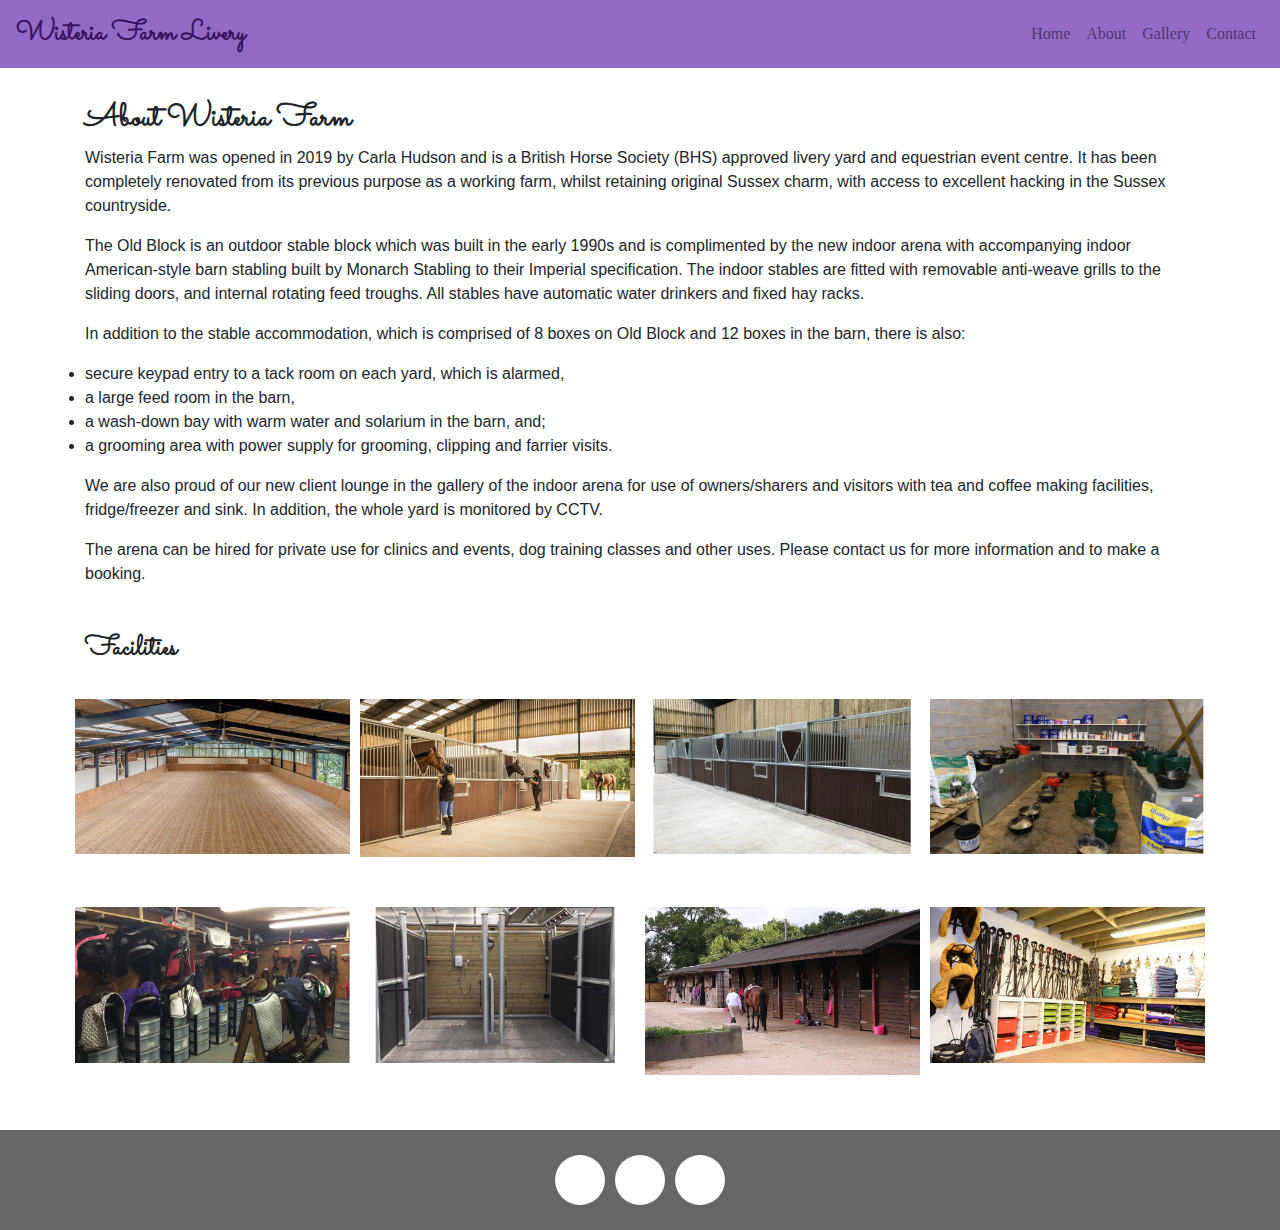
<file: about.html>
<!DOCTYPE html>
<html lang="en">
  <head charset="utf-8">
    <meta name="viewport" content="width=device-width, initial-scale=1">
    <title>About Wisteria Farm!</title>
    <link rel="icon" type="image" href="/images/favicon.png">
    <link rel="stylesheet" href="https://stackpath.bootstrapcdn.com/bootstrap/4.3.1/css/bootstrap.min.css" integrity="sha384-ggOyR0iXCbMQv3Xipma34MD+dH/1fQ784/j6cY/iJTQUOhcWr7x9JvoRxT2MZw1T" crossorigin="anonymous">
    <link rel="stylesheet" href="https://use.fontawesome.com/releases/v5.8.1/css/all.css" integrity="sha384-50oBUHEmvpQ+1lW4y57PTFmhCaXp0ML5d60M1M7uH2+nqUivzIebhndOJK28anvf" crossorigin="anonymous">
    <link rel="stylesheet" href="./css/styles.css">
    <link rel="preconnect" href="https://fonts.googleapis.com">
    <link rel="preconnect" href="https://fonts.gstatic.com" crossorigin>
    <link href="https://fonts.googleapis.com/css2?family=Permanent+Marker&family=Sacramento&display=swap" rel="stylesheet">
    
  </head>
  <body>
    <nav class="navbar navbar-expand-lg navbar-light fixed-top" style="background-color: #936AC5">
      <a class="navbar-brand" style="color: #3c1361" href="./index.html">Wisteria Farm Livery</a>
      <button class="navbar-toggler" type="button" data-toggle="collapse" data-target="#navbarNav">
        <span class="navbar-toggler-icon"></span>
      </button>
      
      <div class="collapse navbar-collapse" id="navbarNav">
          <ul class="navbar-nav ml-auto" id="navbar">
            <li class="nav-item">
              <a class="nav-link" href="./index.html">Home</a>
            </li>
            <li class="nav-item">
              <a class="nav-link" href="./about.html">About</a>
            </li>
            <li class="nav-item">
              <a class="nav-link" href="./gallery.html">Gallery</a>
            </li>
            <li class="nav-item">
              <a class="nav-link" href="./contact.html">Contact</a>
            </li>
          </ul>
        </div>
      </div>
    </nav>

    <main>
    <div class="container" id="about">
        <h2 style="font-weight: bold; font-family: 'Sacramento', cursive">About Wisteria Farm</h2>
        <p>
          Wisteria Farm was opened in 2019 by Carla Hudson and is a British Horse Society (BHS) approved livery yard and equestrian event centre.
          It has been completely renovated from its previous purpose as a working farm, whilst retaining original Sussex charm, with access to excellent hacking in the Sussex countryside.</p>
          <p>The Old Block is an outdoor stable block which
          was built in the early 1990s and is complimented by the new indoor arena with accompanying indoor American-style barn stabling built by Monarch Stabling to their Imperial specification.
          The indoor stables are fitted with removable anti-weave grills to the sliding doors, and internal rotating feed troughs. All stables have automatic water drinkers and fixed hay racks.
        </p>
        <p>
          In addition to the stable accommodation, which is comprised of 8 boxes on Old Block and 12 boxes in the barn, there is also:
            <li>secure keypad entry to a tack room on each yard, which is alarmed,</li>
            <li>a large feed room in the barn,</li>
            <li>a wash-down bay with warm water and solarium in the barn, and;</li>
            <li>a grooming area with power supply for grooming, clipping and farrier visits.</li></p>
          <p>We are also proud of our new client lounge in the gallery of the indoor arena for use of owners/sharers and visitors with tea and coffee making facilities, fridge/freezer and sink.
          In addition, the whole yard is monitored by CCTV.</p>
        </p>
        <p>
          The arena can be hired for private use for clinics and events, dog training classes and other uses. Please contact us for more information and to make a booking.
        </p>
      </div>

      <div class="container" id="facilities">
        <h3 style="font-weight: bold; font-family: 'Sacramento', cursive">Facilities</h3>
        <div class="row">
          <div class="zoom">
            <img src="./images/arena.jpg" alt="indoor arena"/>
          </div>
          <div class="zoom">
            <img src="./images/barn.jpg" alt="indoor barn"/>
          </div>
          <div class="zoom2">
            <img src="./images/barn2.jpg" alt="indoor barn other side"/>
          </div>
          <div class="zoom2">
            <img src="./images/feed room.jpg" alt="feed room"/>
          </div>
        </div>

      <div class="row">
        <div class="zoom">
          <img src="./images/new tack room.jpg" alt="barn tack room"/>
          </div>
        <div class="zoom">
          <img src="./images/wash bay.jpg" alt="wash bay"/>
          </div>
        <div class="zoom2">
          <img src="./images/stables.jpg" alt="old block stables"/>
        </div>
        <div class="zoom2">
          <img src="./images/tack room.jpg" alt="old block tack room"/>
        </div>
        </div>
      </div>
    </div>

      <footer>
        <a href="https://twitter.com" target="_blank">
          <span class="social-icon"><i class="fab fa-twitter"></i></span>
        </a>

        <a href="https://facebook.com" target="_blank">
          <span class="social-icon"><i class="fab fa-facebook"></i></span>
        </a>

        <a href="https://instagram.com" target="_blank">
          <span class="social-icon"><i class="fab fa-instagram"></i></span>
        </a>
      </footer>

      <button class="btn btn-primary" onclick="scrollToTop()" id="go-top-button" title="Go to top">Top</button>

    </main>

    <script src="https://code.jquery.com/jquery-3.3.1.min.js" integrity="sha256-FgpCb/KJQlLNfOu91ta32o/NMZxltwRo8QtmkMRdAu8=" crossorigin="anonymous"></script>
    <script src="https://cdnjs.cloudflare.com/ajax/libs/popper.js/1.14.7/umd/popper.min.js" integrity="sha384-UO2eT0CpHqdSJQ6hJty5KVphtPhzWj9WO1clHTMGa3JDZwrnQq4sF86dIHNDz0W1" crossorigin="anonymous"></script>
    <script src="https://stackpath.bootstrapcdn.com/bootstrap/4.3.1/js/bootstrap.min.js" integrity="sha384-JjSmVgyd0p3pXB1rRibZUAYoIIy6OrQ6VrjIEaFf/nJGzIxFDsf4x0xIM+B07jRM" crossorigin="anonymous"></script>
    <script src="./js/java.js"></script>
  </body>
</html>
</file>
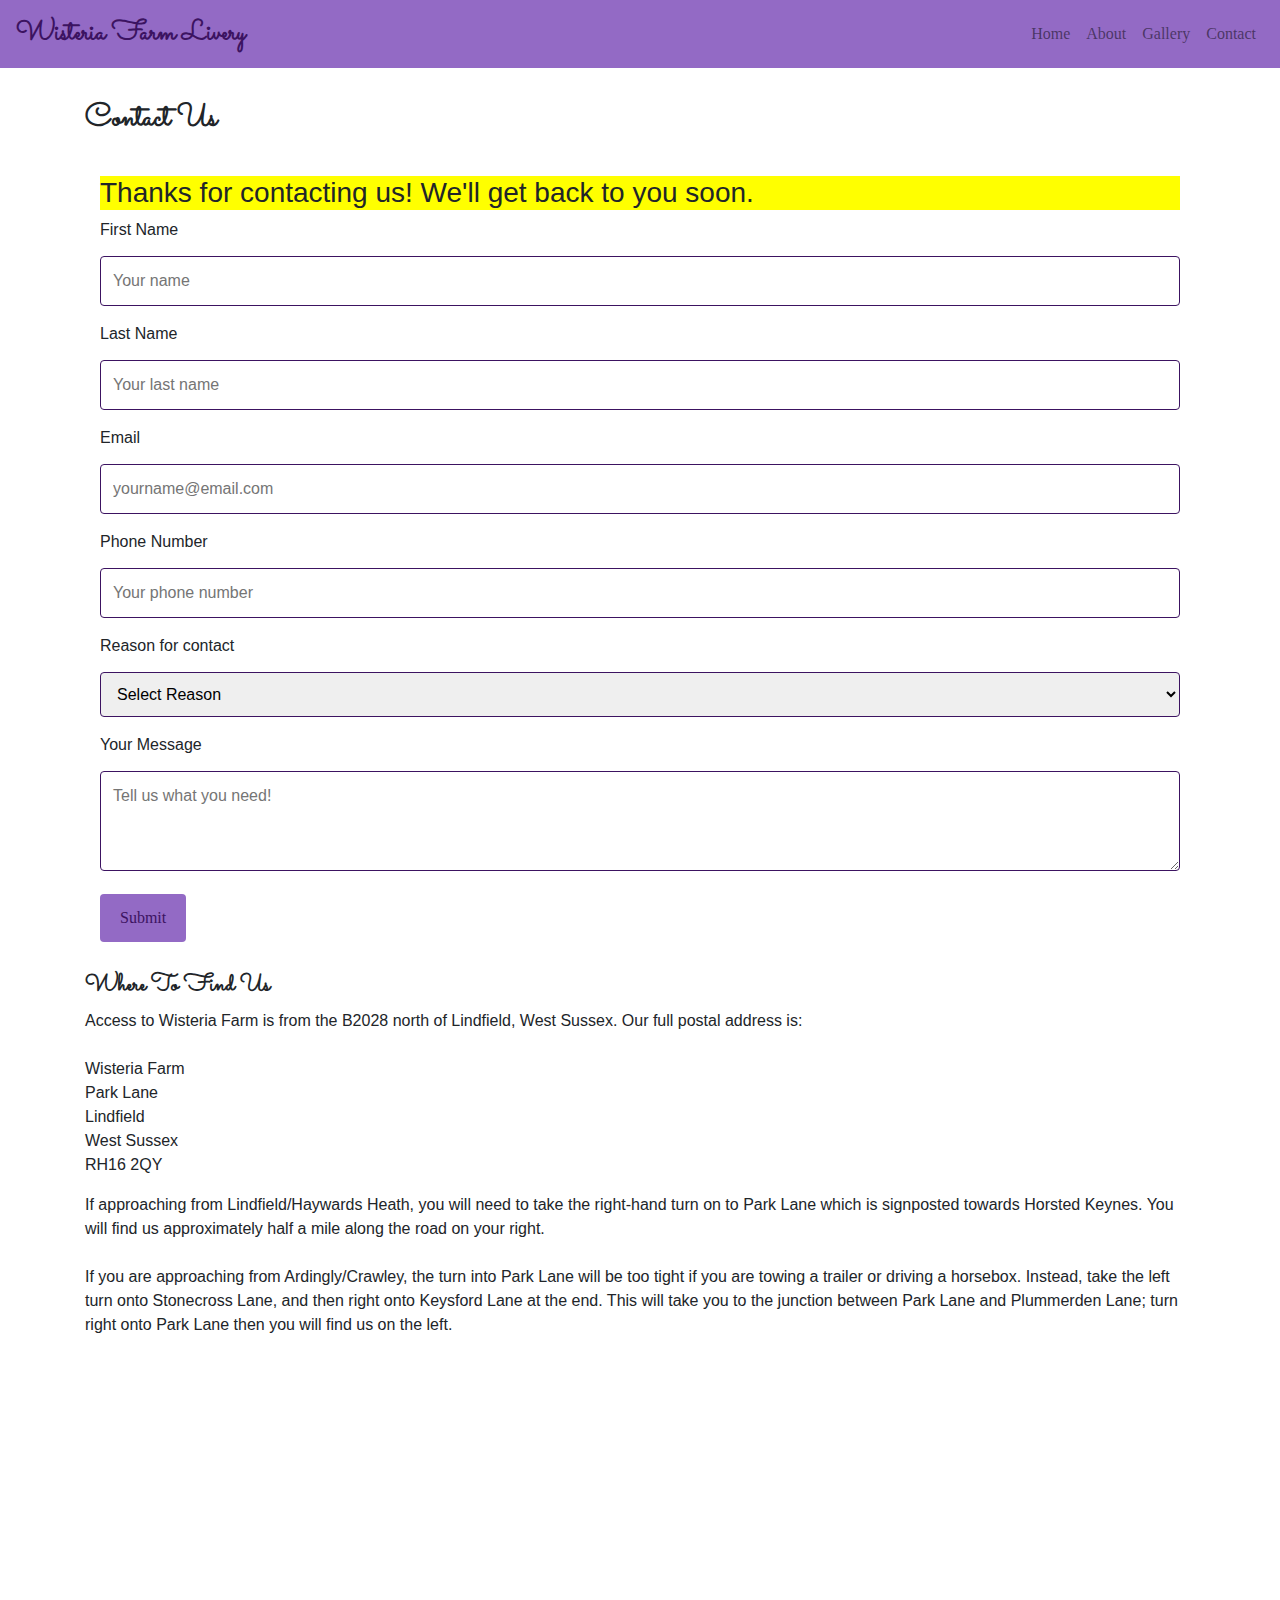
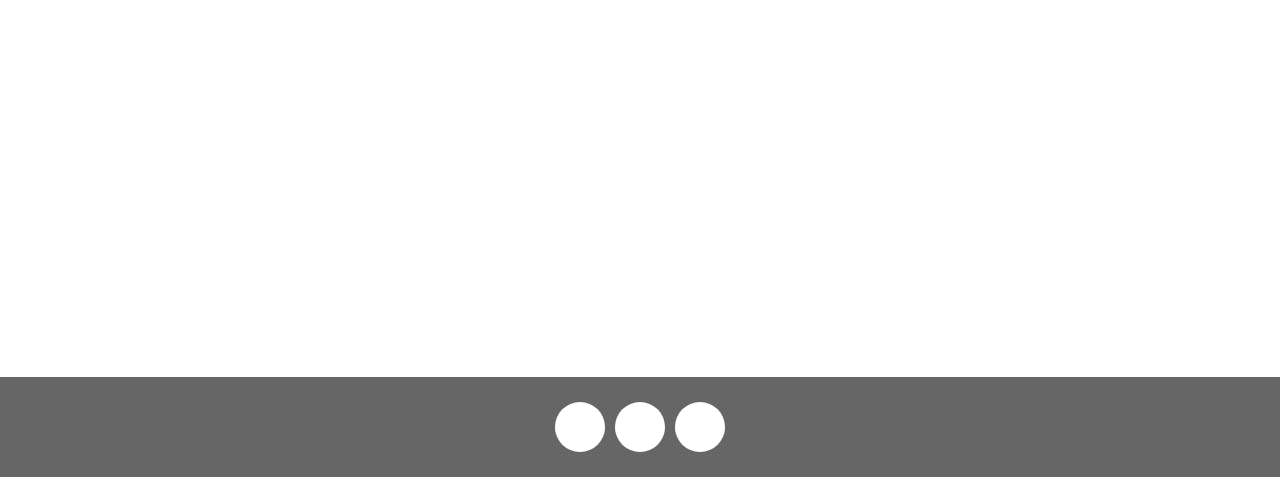
<file: action_page.html>
<!DOCTYPE html>
<html lang="en">
  <head charset="utf-8">
    <meta name="viewport" content="width=device-width, initial-scale=1">
    <title>About Wisteria Farm!</title>
    <link rel="icon" type="image" href="/images/favicon.png">
    <link rel="stylesheet" href="https://stackpath.bootstrapcdn.com/bootstrap/4.3.1/css/bootstrap.min.css" integrity="sha384-ggOyR0iXCbMQv3Xipma34MD+dH/1fQ784/j6cY/iJTQUOhcWr7x9JvoRxT2MZw1T" crossorigin="anonymous">
    <link rel="stylesheet" href="https://use.fontawesome.com/releases/v5.8.1/css/all.css" integrity="sha384-50oBUHEmvpQ+1lW4y57PTFmhCaXp0ML5d60M1M7uH2+nqUivzIebhndOJK28anvf" crossorigin="anonymous">
    <link rel="stylesheet" href="./css/styles.css">
    <link rel="preconnect" href="https://fonts.googleapis.com">
    <link rel="preconnect" href="https://fonts.gstatic.com" crossorigin>
    <link href="https://fonts.googleapis.com/css2?family=Permanent+Marker&family=Sacramento&display=swap" rel="stylesheet">
    
  </head>
  <body>
    <nav class="navbar navbar-expand-lg navbar-light fixed-top" style="background-color: #936AC5">
      <a class="navbar-brand" style="color: #3c1361" href="./index.html">Wisteria Farm Livery</a>
      <button class="navbar-toggler" type="button" data-toggle="collapse" data-target="#navbarNav">
        <span class="navbar-toggler-icon"></span>
      </button>
      
      <div class="collapse navbar-collapse" id="navbarNav">
          <ul class="navbar-nav ml-auto" id="navbar">
            <li class="nav-item">
              <a class="nav-link" href="./index.html">Home</a>
            </li>
            <li class="nav-item">
              <a class="nav-link" href="./about.html">About</a>
            </li>
            <li class="nav-item">
              <a class="nav-link" href="./gallery.html">Gallery</a>
            </li>
            <li class="nav-item">
              <a class="nav-link" href="./contact.html">Contact</a>
            </li>
          </ul>
        </div>
      </div>
    </nav>

    <main>
      <div class="container" id="contact">
        <h2 style="font-weight: bold; font-family: 'Sacramento', cursive">Contact Us</h2>
        <div class="container">
          <form action="action_page.html">
            <h3 style="background: yellow">Thanks for contacting us! We'll get back to you soon.</h3>

            <label for="fname">First Name</label>
            <input type="text" id="fname" name="firstname" placeholder="Your name">
        
            <label for="lname">Last Name</label>
            <input type="text" id="lname" name="lastname" placeholder="Your last name">

            <label for="lname">Email</label>
            <input type="text" id="email" name="email1" placeholder="yourname@email.com">

            <label for="lname">Phone Number</label>
            <input type="text" id="pnumber" name="phone" placeholder="Your phone number">
        
            <label for="reason">Reason for contact</label>
            <select id="reason" name="reason">
              <option value="null">Select Reason</option>
              <option value="general">General Enquiry</option>
              <option value="livery">Livery Enquiry</option>
              <option value="booking">Booking Request</option>
              <option value="feedback">Feedback</option>
            </select>
        
            <label for="subject">Your Message</label>
            <textarea id="subject" name="subject" placeholder="Tell us what you need!" style="height:100px"></textarea>
        
            <input type="submit" value="Submit">
        
          </form>
        </div>
        
        
        <h4 style="font-weight: bold; font-family: 'Sacramento', cursive">Where To Find Us</h4>
        <p>
          Access to Wisteria Farm is from the B2028 north of Lindfield, West Sussex. Our full postal address is:<br>
          <br>
        Wisteria Farm<br>
        Park Lane<br>
        Lindfield<br>
        West Sussex<br>
        RH16 2QY</p>
        <p>
         If approaching from Lindfield/Haywards Heath, you will need to take the right-hand turn on to Park Lane which is signposted towards Horsted Keynes. You will find us approximately half a mile along the road on your right.<br>
         <br>
         If you are approaching from Ardingly/Crawley, the turn into Park Lane will be too tight if you are towing a trailer or driving a horsebox. Instead, take the left turn onto Stonecross Lane, and then right onto Keysford Lane at the end. This will take you to the junction between Park Lane and Plummerden Lane; turn right onto Park Lane then you will find us on the left.
        </p>
        <div class="map-responsive" style="text-align:center"><iframe src="https://www.google.com/maps/embed?pb=!1m18!1m12!1m3!1d2509.5137525935256!2d-0.0639716850088078!3d51.02513135367131!2m3!1f0!2f0!3f0!3m2!1i1024!2i768!4f13.1!3m3!1m2!1s0x0%3A0x9498e8940147b479!2zNTHCsDAxJzMwLjUiTiAwwrAwMyc0Mi40Ilc!5e0!3m2!1sen!2suk!4v1661015469441!5m2!1sen!2suk" width="600" height="500" style="border:0;" allowfullscreen="" loading="lazy" referrerpolicy="no-referrer-when-downgrade"></iframe></div>
      </div>

      <footer>
        <a href="https://twitter.com" target="_blank">
          <span class="social-icon"><i class="fab fa-twitter"></i></span>
        </a>

        <a href="https://facebook.com" target="_blank">
          <span class="social-icon"><i class="fab fa-facebook"></i></span>
        </a>

        <a href="https://instagram.com" target="_blank">
          <span class="social-icon"><i class="fab fa-instagram"></i></span>
        </a>
      </footer>

      <button class="btn btn-primary" onclick="scrollToTop()" id="go-top-button" title="Go to top">Top</button>

    </main>

    <script src="https://code.jquery.com/jquery-3.3.1.min.js" integrity="sha256-FgpCb/KJQlLNfOu91ta32o/NMZxltwRo8QtmkMRdAu8=" crossorigin="anonymous"></script>
    <script src="https://cdnjs.cloudflare.com/ajax/libs/popper.js/1.14.7/umd/popper.min.js" integrity="sha384-UO2eT0CpHqdSJQ6hJty5KVphtPhzWj9WO1clHTMGa3JDZwrnQq4sF86dIHNDz0W1" crossorigin="anonymous"></script>
    <script src="https://stackpath.bootstrapcdn.com/bootstrap/4.3.1/js/bootstrap.min.js" integrity="sha384-JjSmVgyd0p3pXB1rRibZUAYoIIy6OrQ6VrjIEaFf/nJGzIxFDsf4x0xIM+B07jRM" crossorigin="anonymous"></script>
    <script src="./js/java.js"></script>
  </body>
</html>
</file>
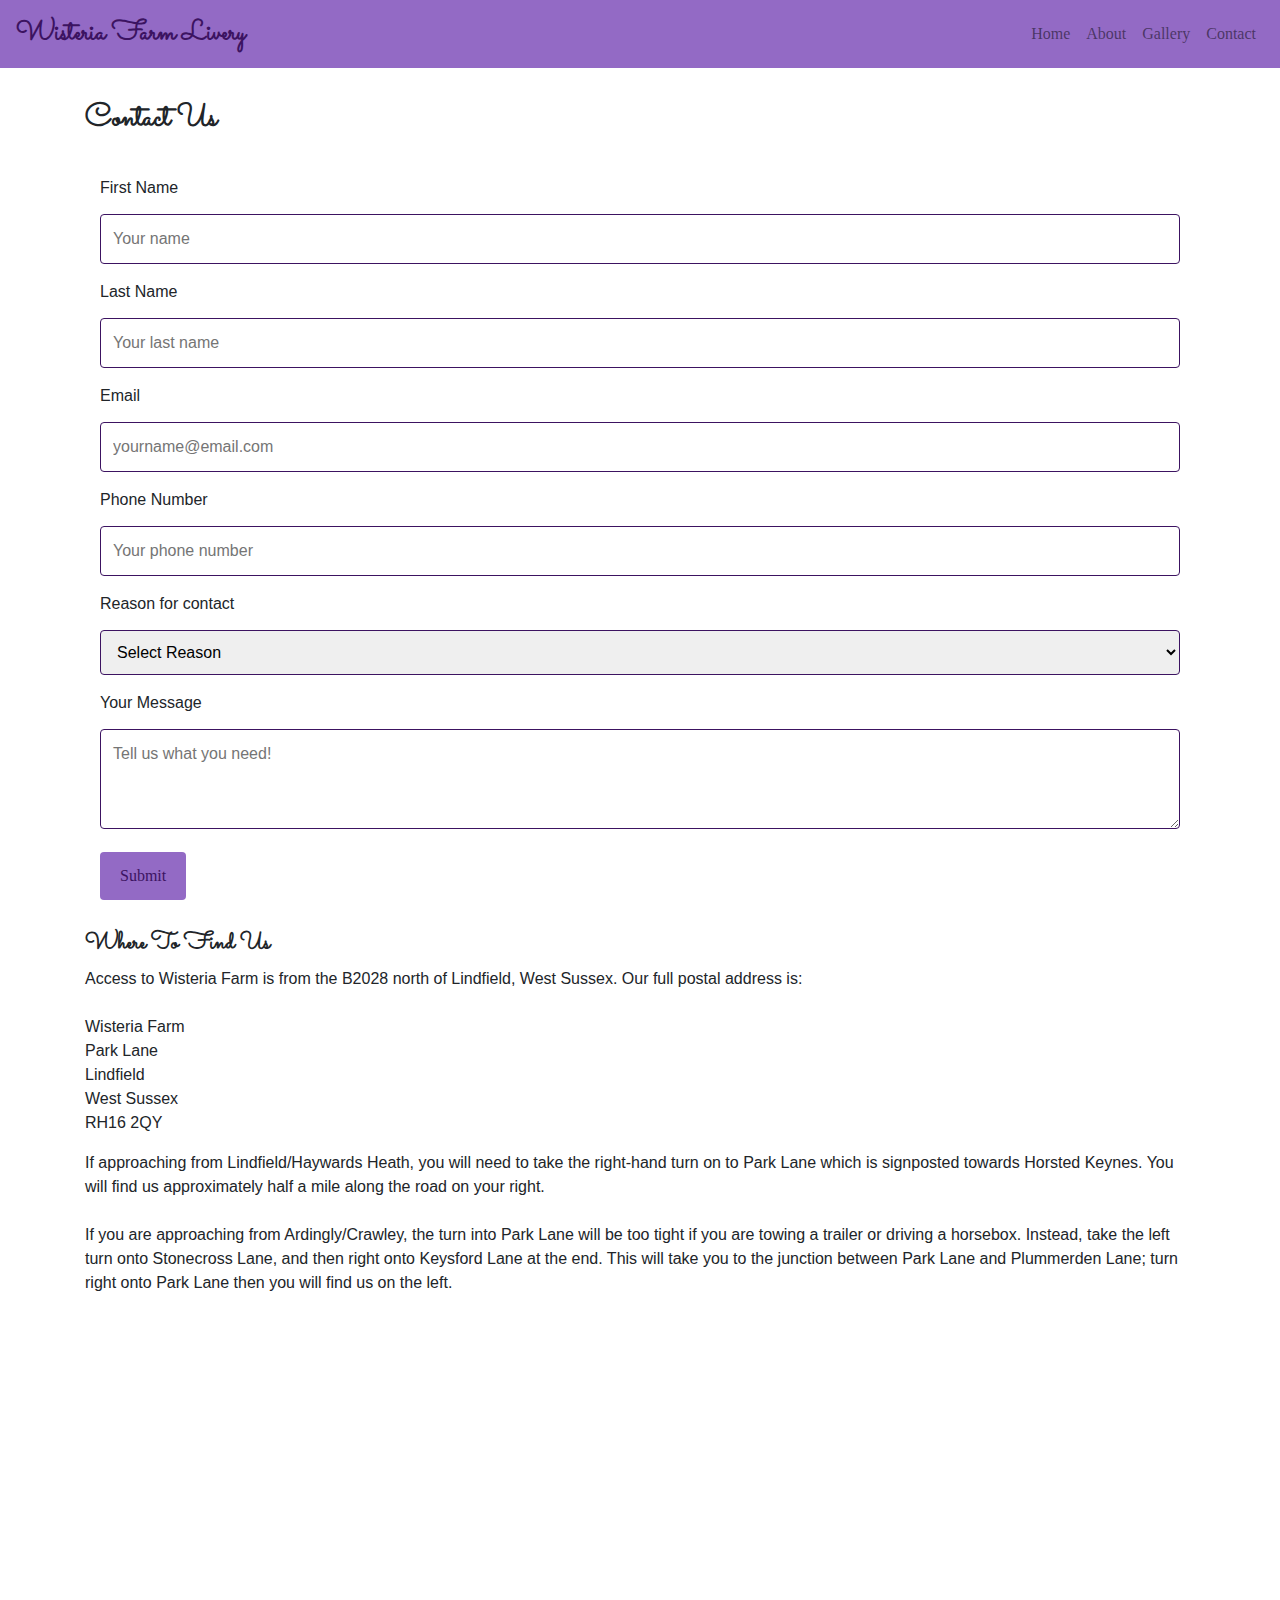
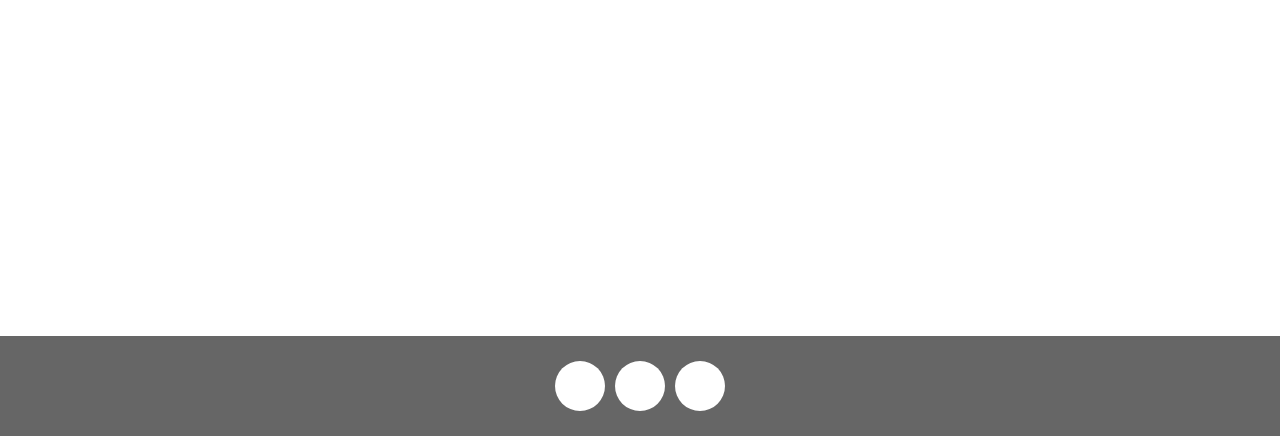
<file: contact.html>
<!DOCTYPE html>
<html lang="en">
  <head charset="utf-8">
    <meta name="viewport" content="width=device-width, initial-scale=1">
    <title>About Wisteria Farm!</title>
    <link rel="icon" type="image" href="/images/favicon.png">
    <link rel="stylesheet" href="https://stackpath.bootstrapcdn.com/bootstrap/4.3.1/css/bootstrap.min.css" integrity="sha384-ggOyR0iXCbMQv3Xipma34MD+dH/1fQ784/j6cY/iJTQUOhcWr7x9JvoRxT2MZw1T" crossorigin="anonymous">
    <link rel="stylesheet" href="https://use.fontawesome.com/releases/v5.8.1/css/all.css" integrity="sha384-50oBUHEmvpQ+1lW4y57PTFmhCaXp0ML5d60M1M7uH2+nqUivzIebhndOJK28anvf" crossorigin="anonymous">
    <link rel="stylesheet" href="./css/styles.css">
    <link rel="preconnect" href="https://fonts.googleapis.com">
    <link rel="preconnect" href="https://fonts.gstatic.com" crossorigin>
    <link href="https://fonts.googleapis.com/css2?family=Permanent+Marker&family=Sacramento&display=swap" rel="stylesheet">
    
  </head>
  <body>
    <nav class="navbar navbar-expand-lg navbar-light fixed-top" style="background-color: #936AC5">
      <a class="navbar-brand" style="color: #3c1361" href="./index.html">Wisteria Farm Livery</a>
      <button class="navbar-toggler" type="button" data-toggle="collapse" data-target="#navbarNav">
        <span class="navbar-toggler-icon"></span>
      </button>
      
      <div class="collapse navbar-collapse" id="navbarNav">
          <ul class="navbar-nav ml-auto" id="navbar">
            <li class="nav-item">
              <a class="nav-link" href="./index.html">Home</a>
            </li>
            <li class="nav-item">
              <a class="nav-link" href="./about.html">About</a>
            </li>
            <li class="nav-item">
              <a class="nav-link" href="./gallery.html">Gallery</a>
            </li>
            <li class="nav-item">
              <a class="nav-link" href="./contact.html">Contact</a>
            </li>
          </ul>
        </div>
      </div>
    </nav>

    <main>
      <div class="container" id="contact">
        <h2 style="font-weight: bold; font-family: 'Sacramento', cursive">Contact Us</h2>
        <div class="container">
          <form action="action_page.html">
        
            <label for="fname">First Name</label>
            <input type="text" id="fname" name="firstname" placeholder="Your name">
        
            <label for="lname">Last Name</label>
            <input type="text" id="lname" name="lastname" placeholder="Your last name">

            <label for="lname">Email</label>
            <input type="text" id="email" name="email1" placeholder="yourname@email.com">

            <label for="lname">Phone Number</label>
            <input type="text" id="pnumber" name="phone" placeholder="Your phone number">
        
            <label for="reason">Reason for contact</label>
            <select id="reason" name="reason">
              <option value="null">Select Reason</option>
              <option value="general">General Enquiry</option>
              <option value="livery">Livery Enquiry</option>
              <option value="booking">Booking Request</option>
              <option value="feedback">Feedback</option>
            </select>
        
            <label for="subject">Your Message</label>
            <textarea id="subject" name="subject" placeholder="Tell us what you need!" style="height:100px"></textarea>
        
            <input type="submit" value="Submit">
        
          </form>
        </div>
        
        
        <h4 style="font-weight: bold; font-family: 'Sacramento', cursive">Where To Find Us</h4>
        <p>
          Access to Wisteria Farm is from the B2028 north of Lindfield, West Sussex. Our full postal address is:<br>
          <br>
        Wisteria Farm<br>
        Park Lane<br>
        Lindfield<br>
        West Sussex<br>
        RH16 2QY</p>
        <p>
         If approaching from Lindfield/Haywards Heath, you will need to take the right-hand turn on to Park Lane which is signposted towards Horsted Keynes. You will find us approximately half a mile along the road on your right.<br>
         <br>
         If you are approaching from Ardingly/Crawley, the turn into Park Lane will be too tight if you are towing a trailer or driving a horsebox. Instead, take the left turn onto Stonecross Lane, and then right onto Keysford Lane at the end. This will take you to the junction between Park Lane and Plummerden Lane; turn right onto Park Lane then you will find us on the left.
        </p>
        <div class="map-responsive" style="text-align:center"><iframe src="https://www.google.com/maps/embed?pb=!1m18!1m12!1m3!1d2509.5137525935256!2d-0.0639716850088078!3d51.02513135367131!2m3!1f0!2f0!3f0!3m2!1i1024!2i768!4f13.1!3m3!1m2!1s0x0%3A0x9498e8940147b479!2zNTHCsDAxJzMwLjUiTiAwwrAwMyc0Mi40Ilc!5e0!3m2!1sen!2suk!4v1661015469441!5m2!1sen!2suk" width="600" height="500" style="border:0;" allowfullscreen="" loading="lazy" referrerpolicy="no-referrer-when-downgrade"></iframe></div>
      </div>

      <footer>
        <a href="https://twitter.com" target="_blank">
          <span class="social-icon"><i class="fab fa-twitter"></i></span>
        </a>

        <a href="https://facebook.com" target="_blank">
          <span class="social-icon"><i class="fab fa-facebook"></i></span>
        </a>

        <a href="https://instagram.com" target="_blank">
          <span class="social-icon"><i class="fab fa-instagram"></i></span>
        </a>
      </footer>

      <button class="btn btn-primary" onclick="scrollToTop()" id="go-top-button" title="Go to top">Top</button>

    </main>

    <script src="https://code.jquery.com/jquery-3.3.1.min.js" integrity="sha256-FgpCb/KJQlLNfOu91ta32o/NMZxltwRo8QtmkMRdAu8=" crossorigin="anonymous"></script>
    <script src="https://cdnjs.cloudflare.com/ajax/libs/popper.js/1.14.7/umd/popper.min.js" integrity="sha384-UO2eT0CpHqdSJQ6hJty5KVphtPhzWj9WO1clHTMGa3JDZwrnQq4sF86dIHNDz0W1" crossorigin="anonymous"></script>
    <script src="https://stackpath.bootstrapcdn.com/bootstrap/4.3.1/js/bootstrap.min.js" integrity="sha384-JjSmVgyd0p3pXB1rRibZUAYoIIy6OrQ6VrjIEaFf/nJGzIxFDsf4x0xIM+B07jRM" crossorigin="anonymous"></script>
    <script src="./js/java.js"></script>
  </body>
</html>
</file>
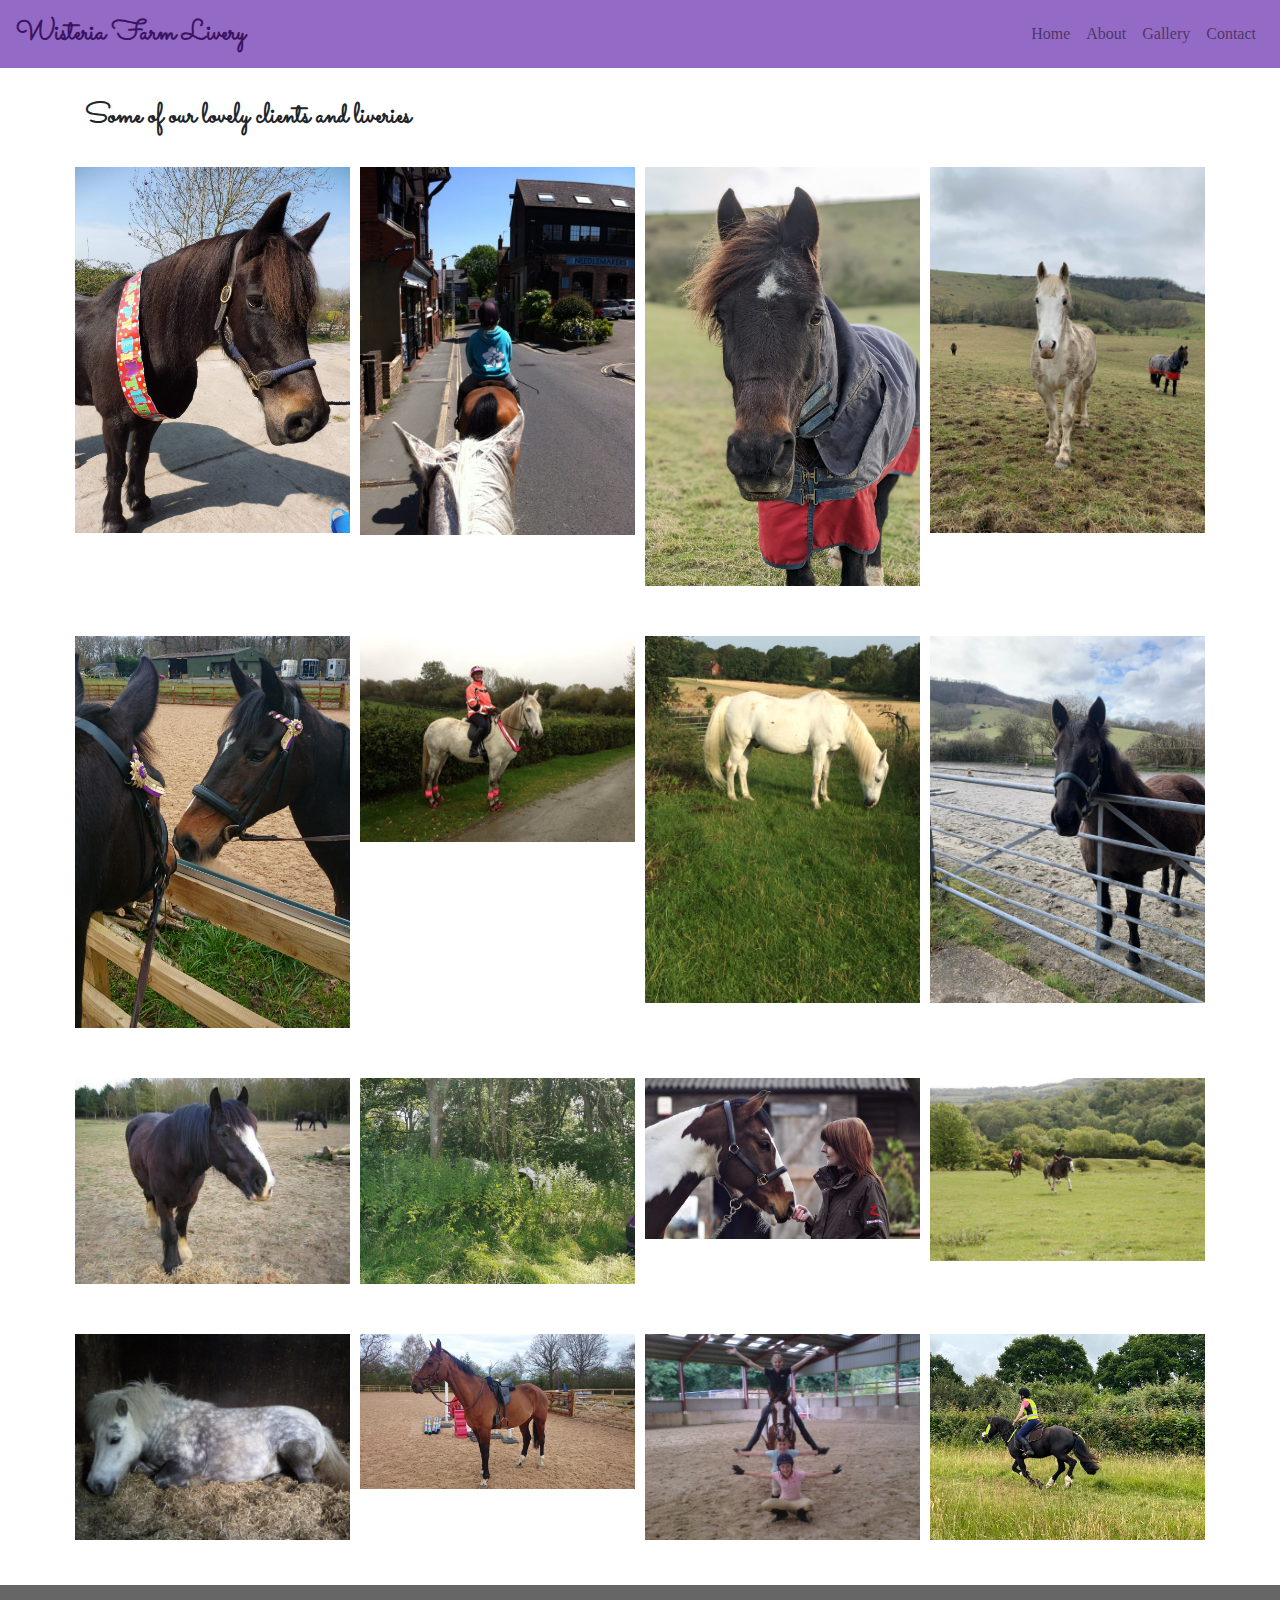
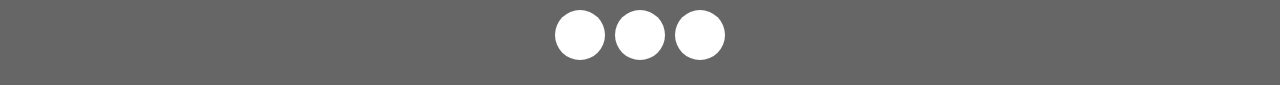
<file: gallery.html>
<!DOCTYPE html>
<html lang="en">
  <head charset="utf-8">
    <meta name="viewport" content="width=device-width, initial-scale=1">
    <title>About Wisteria Farm!</title>
    <link rel="icon" type="image" href="/images/favicon.png">
    <link rel="stylesheet" href="https://stackpath.bootstrapcdn.com/bootstrap/4.3.1/css/bootstrap.min.css" integrity="sha384-ggOyR0iXCbMQv3Xipma34MD+dH/1fQ784/j6cY/iJTQUOhcWr7x9JvoRxT2MZw1T" crossorigin="anonymous">
    <link rel="stylesheet" href="https://use.fontawesome.com/releases/v5.8.1/css/all.css" integrity="sha384-50oBUHEmvpQ+1lW4y57PTFmhCaXp0ML5d60M1M7uH2+nqUivzIebhndOJK28anvf" crossorigin="anonymous">
    <link rel="stylesheet" href="./css/styles.css">
    <link rel="preconnect" href="https://fonts.googleapis.com">
    <link rel="preconnect" href="https://fonts.gstatic.com" crossorigin>
    <link href="https://fonts.googleapis.com/css2?family=Permanent+Marker&family=Sacramento&display=swap" rel="stylesheet">
    
  </head>
  <body>
    <nav class="navbar navbar-expand-lg navbar-light fixed-top" style="background-color: #936AC5">
      <a class="navbar-brand" style="color: #3c1361" href="./index.html">Wisteria Farm Livery</a>
      <button class="navbar-toggler" type="button" data-toggle="collapse" data-target="#navbarNav">
        <span class="navbar-toggler-icon"></span>
      </button>
      
      <div class="collapse navbar-collapse" id="navbarNav">
          <ul class="navbar-nav ml-auto" id="navbar">
            <li class="nav-item">
              <a class="nav-link" href="./index.html">Home</a>
            </li>
            <li class="nav-item">
              <a class="nav-link" href="./about.html">About</a>
            </li>
            <li class="nav-item">
              <a class="nav-link" href="./gallery.html">Gallery</a>
            </li>
            <li class="nav-item">
              <a class="nav-link" href="./contact.html">Contact</a>
            </li>
          </ul>
        </div>
      </div>
    </nav>

    <main>
      <div class="container" id="gallery">
        <h3 style="font-weight: bold; font-family: 'Sacramento', cursive">Some of our lovely clients and liveries</h3>
        <div class="row">
          <div class="zoom3">
            <img src="./images/bugsy birthday.jpg" alt="bugsy on his birthday"/>
          </div>
          <div class="zoom3">
            <img src="./images/lewes ride.jpg" alt="lewes ride"/>
          </div>
          <div class="zoom4">
            <img src="./images/bugsy field.jpg" alt="bugsy in field"/>
          </div>
          <div class="zoom4">
            <img src="./images/milo.jpg" alt="milo"/>
          </div>
        </div>

      <div class="row">
        <div class="zoom3">
          <img src="./images/ebony.JPG" alt="ebony"/>
          </div>
        <div class="zoom3">
          <img src="./images/gabe hivis.jpg" alt="marie and gabe"/>
          </div>
        <div class="zoom4">
          <img src="./images/gabe.jpg" alt="gabe"/>
        </div>
        <div class="zoom4">
          <img src="./images/gummy.jpg" alt="gumdrop"/>
        </div>
      </div>

      <div class="row">
        <div class="zoom3">
          <img src="./images/harry.jpg" alt="harry"/>
          </div>
        <div class="zoom3">
          <img src="./images/jack nettles.jpg" alt="jack in the nettles"/>
          </div>
        <div class="zoom4">
          <img src="./images/carla spike.jpg" alt="carla and spike"/>
        </div>
        <div class="zoom4">
          <img src="./images/dylan.jpg" alt="dylan"/>
        </div>
        </div>

        <div class="row">
          <div class="zoom3">
            <img src="./images/lulu.jpg" alt="lulu"/>
            </div>
          <div class="zoom3">
            <img src="./images/mr 10.JPG" alt="mr ten"/>
            </div>
          <div class="zoom4">
            <img src="./images/spike school.jpg" alt="spike"/>
          </div>
          <div class="zoom4">
            <img src="./images/smartie canter.jpg" alt="smartie"/>
          </div>
          </div>
      </div>
    </div>

      <footer>
        <a href="https://twitter.com" target="_blank">
          <span class="social-icon"><i class="fab fa-twitter"></i></span>
        </a>

        <a href="https://facebook.com" target="_blank">
          <span class="social-icon"><i class="fab fa-facebook"></i></span>
        </a>

        <a href="https://instagram.com" target="_blank">
          <span class="social-icon"><i class="fab fa-instagram"></i></span>
        </a>
      </footer>

      <button class="btn btn-primary" onclick="scrollToTop()" id="go-top-button" title="Go to top">Top</button>

    </main>

    <script src="https://code.jquery.com/jquery-3.3.1.min.js" integrity="sha256-FgpCb/KJQlLNfOu91ta32o/NMZxltwRo8QtmkMRdAu8=" crossorigin="anonymous"></script>
    <script src="https://cdnjs.cloudflare.com/ajax/libs/popper.js/1.14.7/umd/popper.min.js" integrity="sha384-UO2eT0CpHqdSJQ6hJty5KVphtPhzWj9WO1clHTMGa3JDZwrnQq4sF86dIHNDz0W1" crossorigin="anonymous"></script>
    <script src="https://stackpath.bootstrapcdn.com/bootstrap/4.3.1/js/bootstrap.min.js" integrity="sha384-JjSmVgyd0p3pXB1rRibZUAYoIIy6OrQ6VrjIEaFf/nJGzIxFDsf4x0xIM+B07jRM" crossorigin="anonymous"></script>
    <script src="./js/java.js"></script>
  </body>
</html>
</file>
<file: css/styles.css>
main {
    flex: 1;
  }

#navbar {
    font-family: 'Permanent Marker', cursive;
}

.navbar-brand {
  font-family: 'Sacramento', cursive;
  font-size: 175%;
  font-weight: 700;
}

#second-navbar {
    background-color: #dde;
    display: flex;
  }
  
  #second-navbar a {
    height: 50px;
    flex: 1;
    display: flex;
    justify-content: center;
    align-items: center;
  }
  
  #second-navbar a:hover {
    background-color: rgba(0, 0, 0, 0.1);
  }
  
  .container {
    padding-top: 30px;
    padding-bottom: 30px;
  }

  #meet-the-team img {
    width: 100%;
    margin: 15px 0;
  }
  
  #about {
    padding-top: 100px;
    padding-bottom: 0px;
  }
  

  #facilities img {
    width: 100%;
    margin: 15px 0;
  }

  #gallery {
    padding-top: 100px;
    padding-bottom: 20px;
  }

  #gallery img {
    width: 100%;
    margin: 15px 0;
  }
  
.zoom { 
  padding: 5px;
  transition: transform .2s ease;
  transform-origin: 0 50%;
  float: left;
  width: 25%;
  margin: 5px 0;
  overflow: hidden;
  } 

.zoom2 {
  padding: 5px;
  transition: transform .2s ease;
  transform-origin: 100% 75%;
  float: left;
  width: 25%;
  margin: 5px 0;
  overflow: hidden;
  }

.zoom3 { 
  padding: 5px;
  transition: transform .2s ease;
  transform-origin: 0 25%;
  float: left;
  width: 25%;
  margin: 5px 0;
  overflow: hidden;
  }  

.zoom4 { 
  padding: 5px;
  transition: transform .2s ease;
  transform-origin: 100% 20%;
  float: left;
  width: 25%;
  margin: 5px 0;
  overflow: hidden;
  }

.zoom:hover {
    transform: scale(2.3);
  }

.zoom2:hover {
  transform: scale(2.3);
  }

.zoom3:hover {
  transform: scale(1.5);
  }

.zoom4:hover {
  transform: scale(1.5);
  }

  #contact {
    padding-top: 100px;
    padding-bottom: 0px;
  }

  .social-icon {
    display: inline-flex;
    width: 50px;
    height: 50px;
    color: #666;
    background-color: white;
    justify-content: center;
    align-items: center;
    border-radius: 50%;
  }
  
  .social-icon:hover {
    color: #222;
  }
  
  footer {
    display: flex;
    justify-content: center;
    background-color: #666;
    height: 100px;
    padding: 20px;
  }
  
  footer a {
    margin: 5px;
    text-decoration: none!important;
  }
  
  #go-top-button {
    width: 50px;
    height: 50px;
    background-color: #3c1361;
    color:#ab91c9;
    text-align: left;
    display: none;
    position: fixed;
    bottom: 20px;
    right: 30px;
    z-index: 99;
    border-radius: 50%;
    border-color: #3c1361;
  }

input[type=text], select, textarea {
  width: 100%; 
  padding: 12px; 
  border: 1px solid #3c1361; 
  border-radius: 4px;
  box-sizing: border-box; 
  margin-top: 6px; 
  margin-bottom: 16px;
  resize: vertical 
}

input[type=submit] {
  background-color: #936AC5;
  color: #3c1361;
  padding: 12px 20px;
  border: none;
  border-radius: 4px;
  cursor: pointer;
  font-family: 'Permanent Marker', cursive;
}

input[type=submit]:hover {
  background-color: #3c1361;
  color: #936AC5;
  font-family: 'Permanent Marker', cursive;
}

.map-responsive {
  overflow:hidden;
  padding-bottom:56.25%;
  position:relative;
  height:0;
}

.map-responsive iframe {
  left:0;
  top:0;
  height:100%;
  width:100%;
  position:absolute;
}
</file>
